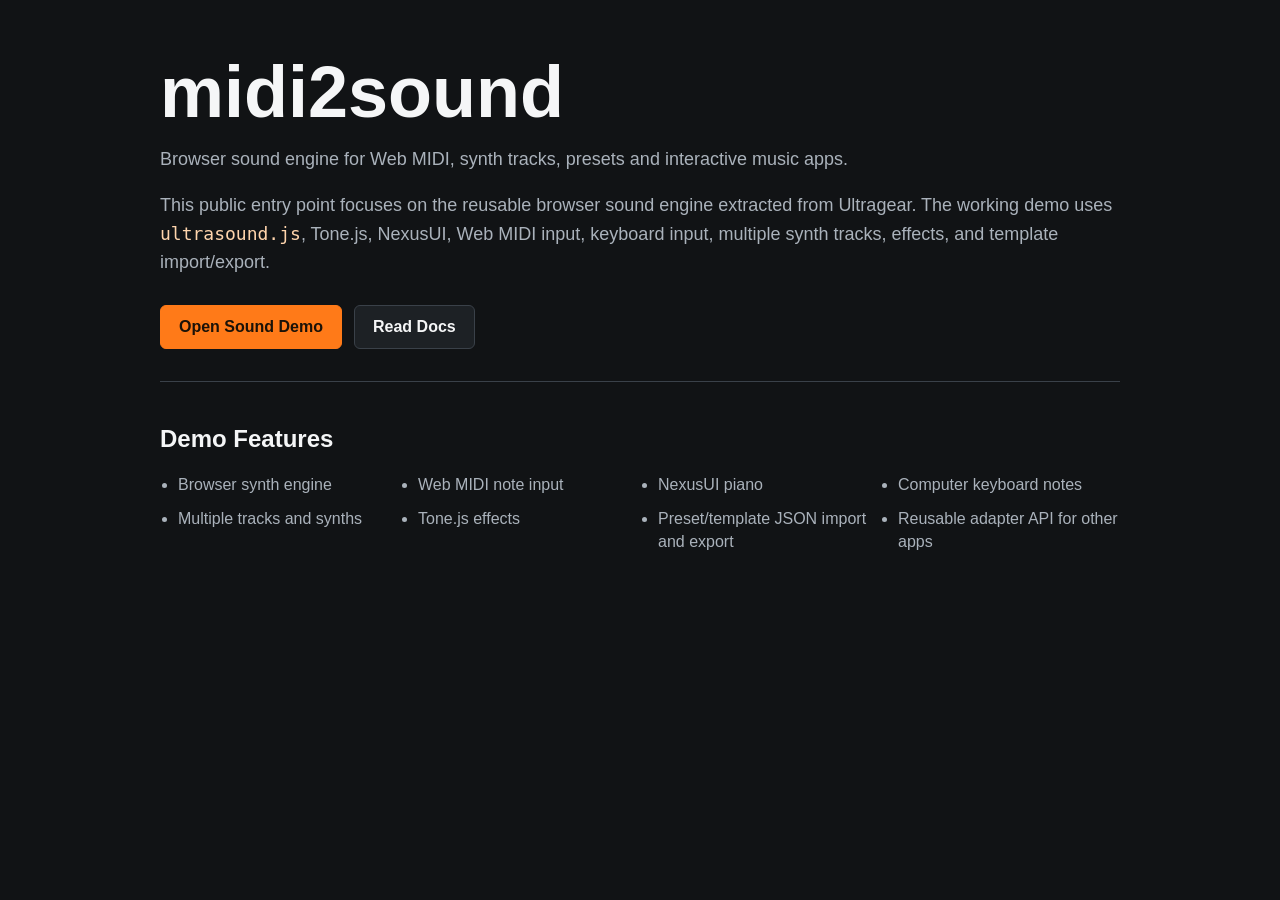
<file: index.html>
<!doctype html>
<html lang="en">
<head>
  <meta charset="utf-8">
  <meta name="viewport" content="width=device-width, initial-scale=1">
  <title>midi2sound - Browser MIDI Sound Engine</title>
  <meta name="description" content="Browser sound engine for Web MIDI, synth tracks, presets and interactive music apps.">
  <link rel="icon" href="favicon.ico" type="image/x-icon">
  <style>
    :root {
      color-scheme: dark;
      --bg: #111315;
      --panel: #1d2125;
      --line: #3a4149;
      --text: #f5f6f7;
      --muted: #aab2bb;
      --accent: #ff7a18;
    }

    * {
      box-sizing: border-box;
    }

    body {
      margin: 0;
      min-height: 100vh;
      font-family: Arial, Helvetica, sans-serif;
      background: var(--bg);
      color: var(--text);
    }

    main {
      width: min(960px, calc(100% - 32px));
      margin: 0 auto;
      padding: 56px 0;
    }

    h1 {
      margin: 0 0 12px;
      font-size: clamp(36px, 7vw, 72px);
      line-height: 1;
      letter-spacing: 0;
    }

    p {
      color: var(--muted);
      font-size: 18px;
      line-height: 1.55;
    }

    .actions {
      display: flex;
      flex-wrap: wrap;
      gap: 12px;
      margin: 28px 0;
    }

    a.button {
      display: inline-flex;
      align-items: center;
      justify-content: center;
      min-height: 44px;
      padding: 0 18px;
      border: 1px solid var(--line);
      border-radius: 6px;
      color: var(--text);
      text-decoration: none;
      font-weight: 700;
      background: var(--panel);
    }

    a.primary {
      background: var(--accent);
      border-color: var(--accent);
      color: #1b1208;
    }

    section {
      margin-top: 32px;
      padding-top: 24px;
      border-top: 1px solid var(--line);
    }

    ul {
      display: grid;
      grid-template-columns: repeat(auto-fit, minmax(220px, 1fr));
      gap: 10px 18px;
      padding-left: 18px;
      color: var(--muted);
      line-height: 1.45;
    }

    code {
      color: #ffd5ad;
    }
  </style>
</head>
<body>
  <main>
    <h1>midi2sound</h1>
    <p>Browser sound engine for Web MIDI, synth tracks, presets and interactive music apps.</p>
    <p>
      This public entry point focuses on the reusable browser sound engine extracted from Ultragear.
      The working demo uses <code>ultrasound.js</code>, Tone.js, NexusUI, Web MIDI input, keyboard input,
      multiple synth tracks, effects, and template import/export.
    </p>

    <div class="actions">
      <a class="button primary" href="sound-demo.html">Open Sound Demo</a>
      <a class="button" href="docs/SOUND_ENGINE_OVERVIEW.md">Read Docs</a>
    </div>

    <section>
      <h2>Demo Features</h2>
      <ul>
        <li>Browser synth engine</li>
        <li>Web MIDI note input</li>
        <li>NexusUI piano</li>
        <li>Computer keyboard notes</li>
        <li>Multiple tracks and synths</li>
        <li>Tone.js effects</li>
        <li>Preset/template JSON import and export</li>
        <li>Reusable adapter API for other apps</li>
      </ul>
    </section>
  </main>
</body>
</html>
</file>
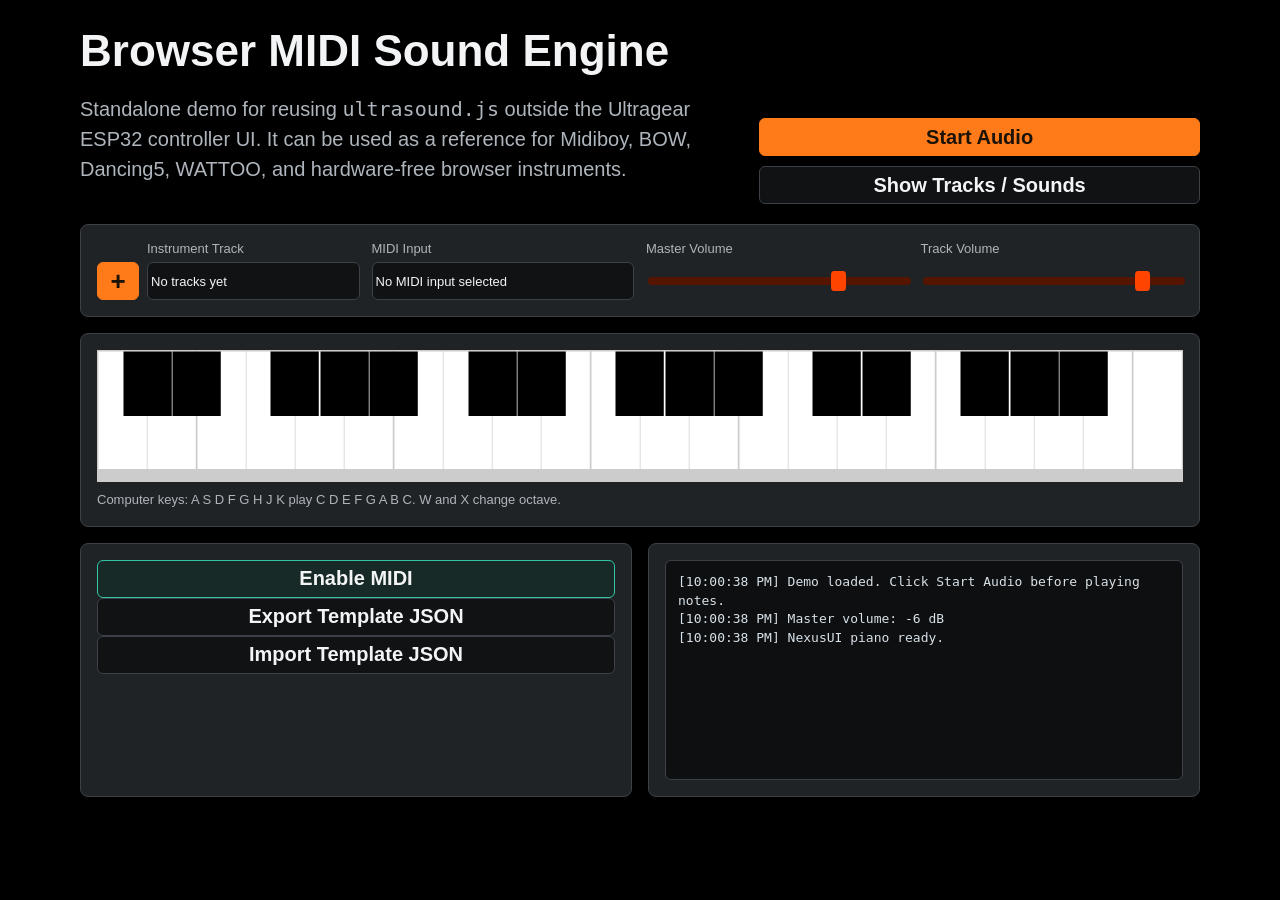
<file: sound-demo.html>
<!doctype html>
<html lang="en">
<head>
  <meta charset="utf-8">
  <meta name="viewport" content="width=device-width, initial-scale=1">
  <meta http-equiv="Permissions-Policy" content="midi=*">
  <title>Browser MIDI Sound Engine Demo</title>
  <link rel="stylesheet" href="ultra.css">
  <style>
    :root {
      color-scheme: dark;
      --bg: #151617;
      --panel: #202326;
      --line: #3b4147;
      --text: #f3f4f5;
      --muted: #aeb5bc;
      --accent: #ff7a18;
      --accent-2: #34c6a4;
    }

    * {
      box-sizing: border-box;
    }

    body {
      margin: 0;
      min-height: 100vh;
      font-family: Arial, Helvetica, sans-serif;
      background: var(--bg);
      color: var(--text);
    }

    html.demo-modal-open,
    body.demo-modal-open {
      height: 100%;
      overflow: hidden;
    }

    main {
      width: min(1120px, calc(100% - 32px));
      margin: 0 auto;
      padding: 28px 0 36px;
    }

    h1 {
      margin: 0 0 8px;
      font-size: clamp(28px, 4vw, 44px);
      line-height: 1.05;
      letter-spacing: 0;
    }

    p {
      color: var(--muted);
      line-height: 1.5;
    }

    .top {
      display: grid;
      grid-template-columns: 1.2fr 0.8fr;
      gap: 18px;
      align-items: end;
      margin-bottom: 20px;
    }

    .panel {
      border: 1px solid var(--line);
      background: var(--panel);
      border-radius: 8px;
      padding: 16px;
    }

    .controls {
      display: grid;
      grid-template-columns: repeat(4, minmax(140px, 1fr));
      gap: 12px;
      margin-bottom: 16px;
    }

    label {
      display: grid;
      gap: 6px;
      color: var(--muted);
      font-size: 13px;
    }

    button,
    select,
    input[type="range"] {
      width: 100%;
    }

    button,
    select {
      min-height: 38px;
      border: 1px solid var(--line);
      border-radius: 6px;
      background: #101214;
      color: var(--text);
      font: inherit;
    }

    button {
      cursor: pointer;
      font-weight: 700;
    }

    button.primary {
      background: var(--accent);
      border-color: var(--accent);
      color: #1b1208;
    }

    button.secondary {
      background: #182a27;
      border-color: var(--accent-2);
      color: var(--text);
    }

    .track-picker {
      display: grid;
      grid-template-columns: 42px 1fr;
      gap: 8px;
      align-items: end;
    }

    .icon-button {
      min-height: 38px;
      font-size: 26px;
      line-height: 1;
      color: #1b1208;
      background: var(--accent);
      border-color: var(--accent);
    }

    #piano {
      width: 100%;
      min-height: 132px;
      overflow: hidden;
    }

    .status-grid {
      display: grid;
      grid-template-columns: 1fr 1fr;
      gap: 16px;
      margin-top: 16px;
    }

    #log {
      height: 220px;
      overflow: auto;
      padding: 12px;
      margin: 0;
      border: 1px solid var(--line);
      border-radius: 6px;
      background: #0d0f10;
      color: #d8e1e8;
      font: 13px/1.45 Consolas, Monaco, monospace;
      white-space: pre-wrap;
    }

    .hint {
      margin: 8px 0 0;
      font-size: 13px;
    }

    .top-actions {
      display: grid;
      gap: 10px;
    }

    #tracksPage,
    #instrumentChooser {
      position: fixed;
      inset: 0;
      z-index: 50;
      display: none;
      overflow: hidden;
      background: #070808;
      color: #fff;
    }

    #tracksPage.is-open,
    #instrumentChooser.is-open {
      display: block;
    }

    .page-bar {
      position: sticky;
      top: 0;
      z-index: 2;
      display: flex;
      align-items: center;
      justify-content: space-between;
      gap: 12px;
      padding: 12px 16px;
      border-bottom: 1px solid var(--line);
      background: #151617;
    }

    .page-bar h2 {
      margin: 0;
      font-size: 20px;
      letter-spacing: 0;
    }

    .page-body {
      height: calc(100vh - 62px);
      overflow: auto;
      padding: 16px;
    }

    .instrument-grid {
      display: grid;
      grid-template-columns: repeat(auto-fill, minmax(180px, 1fr));
      gap: 12px;
    }

    .instrument-grid button {
      min-height: 72px;
      border-color: #4b545b;
      background: #202326;
      color: #fff;
      text-align: left;
      padding: 14px;
    }

    #sound {
      display: block;
    }

    #mytracks {
      min-height: 260px;
      overflow-x: auto;
      overflow-y: visible;
      padding-bottom: 40px;
    }

    #menuSynth,
    #menuFX,
    #savesound,
    #samplepage {
      z-index: 80;
    }

    #tracksPage .btnPlusTone {
      right: -15px;
    }

    #tracksPage .numTrack {
      display: none;
    }

    #tracksPage .onetrack {
      min-height: 250px;
      max-height: none;
      height: 250px;
      overflow-x: auto;
      overflow-y: hidden;
      padding-top: 24px;
      padding-bottom: 18px;
    }

    #tracksPage .targetVol {
      margin-top: 0;
      transform: translateY(-8px);
    }

    #tracksPage .trackosc {
      padding-top: 18px;
      align-items: flex-start;
    }

    #tracksPage .myFX {
      position: relative;
      margin-top: 18px;
      overflow: visible;
      min-height: 138px;
      max-height: none;
      height: 138px;
      grid-template-rows: repeat(2, 54px);
      padding-top: 12px;
      padding-bottom: 22px;
      align-items: start;
    }

    #tracksPage .target {
      position: relative;
      margin-top: 18px;
      padding-top: 18px;
      overflow: visible;
      flex: 0 0 auto;
    }

    #tracksPage .target .target-label,
    #tracksPage .target .target-label2,
    #tracksPage .fx .fx-label {
      position: absolute;
      top: -19px;
      left: 0;
      right: 0;
      z-index: 3;
      display: block;
      width: 100%;
      margin: 0;
      padding: 0 2px;
      white-space: nowrap;
      overflow: hidden;
      text-overflow: clip;
      line-height: 12px;
      text-align: center;
      pointer-events: none;
    }

    #tracksPage .fx .fx-label {
      top: 2px !important;
      left: -6px;
      right: auto;
      width: 52px;
      font-size: 9px;
      line-height: 10px;
      padding: 0;
    }

    #tracksPage .fx {
      position: relative;
      min-height: 52px;
      height: 52px;
      padding-top: 12px;
      overflow: visible;
    }

    #tracksPage .myFX > .labelfx,
    #tracksPage .trackosc > .target > .labelfx,
    #tracksPage .trackosc > .target > .labelfx2 {
      top: -19px;
      z-index: 3;
      white-space: nowrap;
      overflow: hidden;
      text-overflow: ellipsis;
      max-width: none;
    }

    #tracksPage .myFX > .labelfx {
      top: -27px !important;
      left: 0;
      width: 100%;
      max-width: 100%;
      margin-left: 0 !important;
      box-sizing: border-box;
      text-align: left;
      padding-right: 0;
    }

    #tracksPage .trackosc > .target:first-child > .labelfx2 {
      transform: translateX(-35px);
      overflow: visible;
    }

    #tracksPage .btRemove {
      position: absolute !important;
      top: auto !important;
      left: auto !important;
      right: 4px !important;
      bottom: 4px !important;
      box-sizing: border-box;
    }

    #tracksPage .target .target-label + *,
    #tracksPage .target .target-label2 + * {
      margin-top: 2px;
    }

    #tracksPage .valu {
      left: 4px;
      bottom: 3px;
      width: 28px;
      height: 13px;
      min-height: 13px;
      line-height: 13px;
      font-size: 10px;
      text-align: center;
      border-radius: 4px;
      overflow: hidden;
    }

    #tracksPage .osc {
      left: 44px;
      bottom: 0;
      width: 150px !important;
    }

    #tracksPage .osc > * {
      width: 150px !important;
    }

    #tracksPage .osc svg,
    #tracksPage .osc canvas {
      width: 150px !important;
    }

    #tracksPage .labelfx2 .channel,
    .demo-track-title .channel {
      display: inline-block;
      min-width: 18px;
      margin-right: 5px;
      padding: 1px 4px;
      color: #fff;
      background: #ff4400;
      border-radius: 4px;
      text-align: center;
      font-size: 14px;
      vertical-align: 1px;
      text-shadow: none;
    }

    @media (max-width: 820px) {
      .top,
      .status-grid {
        grid-template-columns: 1fr;
      }

      .controls {
        grid-template-columns: 1fr 1fr;
      }
    }

    @media (max-width: 520px) {
      main {
        width: min(100% - 20px, 1120px);
        padding-top: 18px;
      }

      .controls {
        grid-template-columns: 1fr;
      }
    }
  </style>
  
    <link rel="icon" href="favicon.ico" type="image/x-icon">
</head>
<body>
  <main>
    <section class="top">
      <div>
        <h1>Browser MIDI Sound Engine</h1>
        <p>
          Standalone demo for reusing <code>ultrasound.js</code> outside the Ultragear ESP32 controller UI.
          It can be used as a reference for Midiboy, BOW, Dancing5, WATTOO, and hardware-free browser instruments.
        </p>
      </div>
      <div class="top-actions">
        <button id="startAudio" class="primary">Start Audio</button>
        <button id="toggleTracksPage">Show Tracks / Sounds</button>
      </div>
    </section>

    <section class="panel controls" aria-label="Sound controls">
      <div class="track-picker">
        <button id="addTrack" class="icon-button" title="Add track" aria-label="Add track">+</button>
        <label>
          Instrument Track
          <select id="trackSelect">
            <option value="">No tracks yet</option>
          </select>
        </label>
      </div>
      <label>
        MIDI Input
        <select id="midiInput">
          <option value="">No MIDI input selected</option>
        </select>
      </label>
      <label>
        Master Volume
        <input id="masterVolume" type="range" min="-40" max="6" value="-6" step="1">
      </label>
      <label>
        Track Volume
        <input id="trackVolume" type="range" min="-24" max="4" value="0" step="0.5">
      </label>
    </section>

    <section class="panel">
      <div id="piano"></div>
      <p class="hint">Computer keys: A S D F G H J K play C D E F G A B C. W and X change octave.</p>
    </section>

    <section class="status-grid">
      <div class="panel">
        <button id="enableMidi" class="secondary">Enable MIDI</button>
        <button id="exportTemplate">Export Template JSON</button>
        <button id="importTemplate">Import Template JSON</button>
        <input id="templateFile" type="file" accept="application/json,.json" hidden>
      </div>
      <div class="panel">
        <pre id="log" aria-live="polite"></pre>
      </div>
    </section>
  </main>

  <div id="tracksPage" aria-label="Tracks and sound controls">
    <div class="page-bar">
      <h2>Tracks / Sounds</h2>
      <button id="closeTracksPage">Hide</button>
    </div>
    <div class="page-body">
      <div id="sound">
        <div id="mytracks" class="mytracks"></div>
        <br>
        <span id="plustrack" class="btnPlus">+</span>

        <div id="menuSynth" style="display:none;">
          <div class="menutone">
            <div class="menutoneitem" data-synth="AMSynth">AMSynth</div>
            <div class="menutoneitem" data-synth="Synth">Synth</div>
            <div class="menutoneitem" data-synth="DuoSynth">DuoSynth</div>
            <div class="menutoneitem" data-synth="FMSynth">FMSynth</div>
            <div class="menutoneitem" data-synth="MembraneSynth">MembraneSynth</div>
            <div class="menutoneitem" data-synth="MetalSynth">MetalSynth</div>
            <div class="menutoneitem" data-synth="MonoSynth">MonoSynth</div>
            <div class="menutoneitem" data-synth="NoiseSynth">NoiseSynth</div>
            <div class="menutoneitem" data-synth="PluckSynth">PluckSynth</div>
            <div class="menutoneitem" data-synth="Player">Looper</div>
          </div>
        </div>

        <div id="menuFX" style="display:none;">
          <div class="menutone">
            <div class="menutoneitem" onclick="selectFX(this.innerHTML, event);">Filter</div>
            <div class="menutoneitem" onclick="selectFX(this.innerHTML, event);">AutoFilter</div>
            <div class="menutoneitem" onclick="selectFX(this.innerHTML, event);">FeedbackDelay</div>
            <div class="menutoneitem" onclick="selectFX(this.innerHTML, event);">Reverb</div>
            <div class="menutoneitem" onclick="selectFX(this.innerHTML, event);">AutoWah</div>
            <div class="menutoneitem" onclick="selectFX(this.innerHTML, event);">BitCrusher</div>
            <div class="menutoneitem" onclick="selectFX(this.innerHTML, event);">Distortion</div>
            <div class="menutoneitem" onclick="selectFX(this.innerHTML, event);">PingPongDelay</div>
            <div class="menutoneitem" onclick="selectFX(this.innerHTML, event);">Freeverb</div>
            <div class="menutoneitem" onclick="selectFX(this.innerHTML, event);">JCReverb</div>
            <div class="menutoneitem" onclick="selectFX(this.innerHTML, event);">Phaser</div>
            <div class="menutoneitem" onclick="selectFX(this.innerHTML, event);">Chorus</div>
            <div class="menutoneitem" onclick="selectFX(this.innerHTML, event);">EQ3</div>
            <div class="menutoneitem" onclick="selectFX(this.innerHTML, event);">Compressor</div>
            <div class="menutoneitem" onclick="selectFX(this.innerHTML, event);">Limiter</div>
            <div class="menutoneitem" onclick="selectFX(this.innerHTML, event);">Tremolo</div>
            <div class="menutoneitem" onclick="selectFX(this.innerHTML, event);">Vibrato</div>
            <div class="menutoneitem" onclick="selectFX(this.innerHTML, event);">AutoPanner</div>
            <div class="menutoneitem" onclick="selectFX(this.innerHTML, event);">PitchShift</div>
            <div class="menutoneitem" onclick="selectFX(this.innerHTML, event);">StereoWidener</div>
          </div>
        </div>
      </div>
    </div>
  </div>

  <div id="instrumentChooser" aria-label="Instrument selection">
    <div class="page-bar">
      <h2>Select Instrument</h2>
      <button id="closeInstrumentChooser">Close</button>
    </div>
    <div class="page-body">
      <div class="instrument-grid" id="instrumentGrid"></div>
    </div>
  </div>

  <div class="engine-host" aria-hidden="true" hidden>
    <input type="checkbox" id="soundon">
    <input type="text" id="soundname">
    <div id="bars"></div>
    <div id="savesound"></div>
    <div id="soundlist"></div>
    <div id="samplepage"></div>
  </div>

  <script src="nexusUI.js"></script>
  <script src="tone_15_04.js"></script>
  <script src="ultrasound.js"></script>
  <script src="sound-demo.js"></script>
</body>
</html>
</file>
<file: ultra.css>
.not-active{
         user-select: none; // chrome and Opera
      }
 
::selection {
    background-color: transparent !important;
}

 
::-moz-selection {
    background-color: transparent !important;
}

* {
    cursor: default;
}

:hover {
    cursor: pointer;
}

 
	body 
	{
		font-family: Consolas, monospace;
		font-size: 20px;
		color: white;
		background-color: black;
		width:100%;
		height:100%;

	}
	
*:not([class]) {
    
    
}

  .transparent-overlay {
            position: fixed;
            top: 0;
            left: 0;
            width: 100%;
            height: 100%;
            background: rgba(055, 255, 255, 0.00); 
            z-index: 9999999; 
            pointer-events: none; 
        }

	
    .custom-cursor {
      position: fixed;
      width: 20px;
      height: 20px;
      background-color: orange;
      border: 2px solid white;
      border-radius: 50%;
      mix-blend-mode: difference; 
      pointer-events: none; 
      transform: translate(-50%, -50%); 
      transition: transform 0.2s ease-out; 
	   z-index: 88000;
	   
	}

    
    .custom-cursor:hover {
      transform: translate(-50%, -50%) scale(1.5); 
    }	
		
		
	#fileInput {
  display: none;
}

.custom-file-upload {
  cursor: pointer;
  background-color: #4CAF50;
  color: white;
  padding: 10px 20px;
  border-radius: 4px;
  border: none;
  font-size: 16px;
}

.custom-file-upload:hover {
  background-color: #45a049;
}	
		
		
	.ultra
	{

	  font-size:25px;
	  font-weight: bold;
	}
	
	.selek
	{
	  background-color:#151515;
	  color:#ff3005;	
	  font-size:20px;	
	  outline:none;
	  border-radius:6px;
	}
	
  selek:hover option:checked {
  background-color: #FF4400; 
  color: #000; 
}
	
.btt1 {
  display: inline-block;  
  
  color: #fff; 
  background-color: #777; 
  transition: background-color 0.3s ease; 
  border-radius:8px;
  padding:2px;
  font-weight:bold;
  
   margin: 0 10px; 
   margin-top:2px;
}

.btt1:hover {
  background-color:#FF4400; 
   
}

.btt2 {
  background-color: #BBB;
  }
  
  .btt4:hover {
  color:#F40; 
   
}

.field1 {
  display: inline-block; 
  margin: 0 10px; 
  color: #333; 
  background-color: #888; 
  transition: background-color 0.5s ease; 
  border-radius:8px;
  padding:0px;
  font-size:18px;
	font-weight: bold;
	  outline: none;
	   autocomplete="off" required>
}

.field1:hover {
  background-color:#BBB; 
   
}

.barman
{

padding:6px;

}
.reltx
 {
  display: flex;
  flex-wrap: wrap; 
  justify-content: space-around; 
}
 
.balle {
    position:relative;
   
}

 
.ccmon {
    position:absolute;
	
	bottom:0%;
	left:0;
	width:100%;
	height:80%;
	border-radius:4px;
	background:lightGreen;
	opacity:0.62;
   mix-blend-mode: difference;
}

.underbend {
    position:absolute;
	
	
	bottom: 50%;
	left:0;
	width:100%;
	height:0%;
	border-radius:6px;
	background:gold;
	opacity:0.82;
      mix-blend-mode: exclusion; 
   
}

 
.ball {
  position: relative; 
  background: #FFF;
  color: black;
  font-weight: bold;
  font-size: 15px;
  padding: 10px;
  padding-left: 2px;
  padding-right: 2px;
  border: 5px solid #888;
  border-radius: 12px;
  
  
  
  overflow: hidden;
  user-select: none;
  clear: both;   
  

}

.undercc
{
	
	position: relative;
	z-index:20;
}

.bartran
{

	    
   z-index :-8888;
 display:block;
	   position:absolute;  
    background:gold;	   
	bottom:0;
	left:-20px;
	width:4px;
	height:100%;
}

.barloop
{
	   z-index :-8988;
 display:none;
	   position:absolute;  
      
	bottom:0;
	left:120px;
	width:300px;
	height:100%;
	
    background: linear-gradient(to bottom right, rgba(255, 10, 0, 0.2), rgba(235, 0, 10, 0.15)); 
    border-left: 2px solid rgba(255, 192, 203, 0.5); 
    border-right: 2px solid rgba(255, 192, 203, 0.5); 

}

.canv
{

	  
     z-index :- 9999;
     display:block;
	 position:absolute;   
	bottom:0;
	left:0;
	width:calc(100% - 2px);
	height:100%;
	opacity:0.85;

}

.ball3
{
display: inline-block;
  background: #000;
  color:white;
  font-weight:bold;
  font-size:16px;
  padding:4px;
  padding-left:4px; 
  padding-right:4px; 
  margin-left:3px; 
  margin-right:3px;
  
  border: 3px solid #FFffff;
  border-radius:5px;

  
  
   user-select: none;

}

.ball4
{
  display: inline-block;
  background: #000;
  color:white;
  font-weight:bold;
  font-size:15px;
  padding:4px;
  padding-left:4px; 
  padding-right:4px; 
  margin-left:8px; 
  margin-right:4px;
  
  border: 3px solid #FFffff;
  border-radius:5px;

   background: linear-gradient(to bottom, #ff4400 40%, orange 60%); 
  
   user-select: none;

}

	
  .v-bar 
  {
  width: 200px;
  height: calc(100% - 56px);
  overflow: auto;
  background-color: #222;
  scrollbar-width: thin;
  scrollbar-color: black transparent;
  }

.v-bar::-webkit-scrollbar {
  width: 8px;
}

.v-bar::-webkit-scrollbar-thumb {
  background-color: black;
}

 
::-webkit-scrollbar {
  width: 12px; 
   height: 12px;
  background-color: #000; 
}

 
::-webkit-scrollbar-button:start {
  background-color: #FF4400; 
}

 
::-webkit-scrollbar-button:end {
  background-color: #FF4400; 
}

 
::-webkit-scrollbar-track {
  background-color: #000; 
}

::-webkit-scrollbar-thumb {
  background-color: #FF4400; 
}

::-webkit-scrollbar-thumb:hover {
  background-color: #FF4400; 
}

.skal
{

	 display: inline-block;
    margin: 10px;
	background-color: #Fdb;
	color: #FF4400;
	border-radius:4px;
	padding:2px;	
	padding:4px;

}

.orange-slider {
  -webkit-appearance: none;
  width: 30%;
  height: 10px;
  border-radius: 5px;
  background: rgba(255, 68, 0, 0.69); 
  outline: none;
}

.orange-slider::-webkit-slider-thumb {
  -webkit-appearance: none;
  appearance: none;
  width: 15px;
  height: 20px;
  background-color: #fff;
  border-radius: 50%;
  cursor: pointer;
}

.orange-slider::-moz-range-thumb {
  width: 15px;
  height: 20px;
  background-color: #fff;
  border-radius: 50%;
  cursor: pointer;
}

.orange-slider::-ms-thumb {
  width: 15px;
  height: 20px;
  background-color: #fff;
  border-radius: 50%;
  cursor: pointer;
}

.orange-slider:focus {
  outline: none;
}

    .main-container {
      display: flex;
      flex-direction: line;
    }

    .row {
      display: flex;
      align-items: center;
      margin-bottom: 10px;
    }

    .element {
      width: 30px;
      height: 30px;
	  border-radius:8px;
      background-color: orange;
      margin-right: 10px;
      padding: 10px;
      cursor: pointer;
    }

    .checkbox {
      margin-right: 10px;
    }

    .numeric-input {
      width: 40px;
    }
	
	input[type='number']{
    width: 52px;
	
} 

#cont{
padding:0px;
width:100%;

left:0px;
}

        #consoleOutput {
            position: fixed;
            bottom: 0;
            left: 0;
            max-height: 75%;
			font-size:12px;
            width: 100%;
            overflow-y: auto; 
            background-color: #000; 
			color:white;
            padding: 10px;  
        }

.outline-text {
    color: black; 
    text-shadow: 
        -1px -1px 0 #FF9550,  
         1px -1px 0 #FF5510,
        -1px  1px 0 #FF5510,
         1px  1px 0 #FF5510;  
		 
   user-select: none; 
    cursor: default; 
 
    pointer-events: auto;
}

.radio
{

	width:35px;
	height:35px;
	
	color:orange;
	
}

.bar
{
	 background: repeating-radial-gradient(
	  circle,
	  #FF4400,
	  #FF4400 10px,
	  #dd66dd 10px,
	  #d86d00 20px
	);
	opacity:0.0;
}

.num
{
	
	font-weight:bold;
	color:#FF4400;
	font-size:17px;
	background:none;
	border:none;
	outline:none;
	
	
}

    
    
    

    

 
#installBtn
{

    background:white;
    color:#FF4400;

}
 
 .listitem
 {
    background:black;
    color:#FF4400;

 }
  .listitem:hover
 {
    background:#252525;
    color:#FF4400;

 }
 
hr {
  border: 0;              
  height: 1px;            
  background-color: #FF4400; 
}
 

  .flipped-video {
    transform: scaleX(-1);
  }
  
    
  #zz
  {

  
  }
  
  
  .container
  {
  
      position:fixed;
  top:0;
  left:0;
  width:100%;
  height:100%;
  
  }
  

  #soundbar {
    display: inline-block;  
    color: #111; 
    
 
    border-radius: 8px;
    padding: 2px;
    
    margin-top: 4px;   
  }

.btx
{

display: inline-block; padding: 5px 10px; 
margin: 5px; background-color: #ff4400; color: white; cursor: pointer; 
 

}

.box1
{
outline:none;
}

.check 
{
 
  BACKGROUND:#888;
  color:white;
  display: inline-block; 
 padding-left:5px;
 padding-right:5px;
 
 border-radius:5px;
 
   cursor: pointer;
   margin-top:4px;
   margin-left:4px;
}

.check:hover
{
 
  BACKGROUND:#777;
  
 }

  table {
      width: 100%;
      border-collapse: collapse;
    }
    td {
      border: 0px solid #ddd;
      position: relative; 
    }
    .levelline {
 
      position: absolute;
      height: 4px;
  border:solid  linear-gradient(135deg, #3a3a3a 0%, #8c8cac 50%, #c0c0c0 100%) 1px;
      background:#0078D4;
      width: 95%; 
      top: 50%; 
      left: 0; 
      transform: translateY(-50%); 
    }

 
::-webkit-scrollbar {
    width: 10px;
height:10px;
}

::-webkit-scrollbar-track {
    background: rgba(15, 15, 15, 1);
    border-radius: 10px;
}

::-webkit-scrollbar-thumb {
    background-color: #FF4400;
    border-radius: 10px;
    border: 3px solid rgba( 255, 68, 0, 1);

}
 
.btnPlus {
    position: fixed;  
    bottom: -8px;  
    left: 14px;  
    transform: translateX(-50%);  
    
    display: inline-block;
    padding: 4px 4px;
    font-weight: bold;
    font-size: 25px;
    color: white;
    border: solid #FF4400 2px;
    background: #FF4400;
    border-radius: 0% 50% 0% 0%;
    cursor: pointer;
    text-align: center;
    line-height: 1;
    margin-bottom: 10px; 
}

 .mytracks {
    position: fixed;
    left:0px;
    top: 40px;
    right: 0;
    bottom: 0;
    max-width: 100%;
    max-height: calc(100% - 45px); 
    overflow-x: hidden; 
    overflow-y: auto; 
    display: flex; 
    flex-direction: column; 
    align-items: center; 
    background: #111; 
    padding-bottom:100px; 
 
 

}

    
    
    
    

    
    
    
 

    
    
    
    
    

.target {
  border: 0px solid #FF4400;
  border-radius: 2px;
  padding-inline:8px; 
  margin-bottom:5px;
  margin-top:15px;
  margin-right:8px;
  position: relative; 
  overflow: visible; 
  
}

. -label {
  position: absolute;
  top: -15px; 
  left: 0;
  width: 100%;
  
  margin-left:2px;
  margin-right:2px;  
 
  font-size: 10px;
  color:#FFF;
  text-shadow:  2px 2px 2px #000000;
  text-align: center;
  pointer-events: none; 
  
}

.target-synth {
  position: absolute;
  top: -40px; 
  left: 10px;
  width: 100%;
color:#111;
font-weight:bold;

font-size:15px;
width:auto;
 
height:auto;
text-shadow:  2px 2px 2px #eee;
}

.target-label
{

position:absolute;
 
top:0px;
color:#111;
font-weight:bold;

font-size:15px;
width:auto;

height:auto;
text-shadow:  2px 2px 2px #eee;

}

.target-label2
{

position:absolute;
 
top:0px;
color:#111;
font-weight:bold;

font-size:15px;
width:auto;

max-width:50px;
height:17px;
overflow:hidden;

height:auto;
text-shadow:  2px 2px 2px #eee;

}
 

.targetVol
{
border: 0px solid #FF4400; 
border-radius: 5px;    
overflow: hidden;  
margin-left:24px;
margin-right:5px;
margin-top:10px;
min-width:15px;
}

.numTrack
{
position:absolute;
top:5px; left:22px;

color:white;
background:#FF4400;
font-size:16px;
padding:0px 4px;
margin-top:0px;
border: 2px solid #FF4400; 
border-radius: 5px;    
overflow: hidden;  
}

#mysplash
{

position:fixed; top:0; left:0;
   z-index:99125;
  display: block;
  color:white;
  width:100%; height:100%; background:black;
  background-repeat: no-repeat;
    background-attachment: fixed;
 background-image: url('alienlogo.jpg');
    background-size: cover;
    background-position: center;
    background-repeat: no-repeat;

}

#menuSynth {
  position: fixed;
  top: 0;
  left: 0;
  width: 100%;
  height: 100%;
  background-color: rgba( 90,90,90,0.7);
  display: flex;
  justify-content: center;
  align-items: center;
}

#menuFX {
  position: fixed;
  top: 0;
  left: 0;
  width: 100%;
  height: 100%;
  background-color: rgba( 90,90,90,0.7);
  display: flex;
  justify-content: center;
  align-items: center;
}

.menutone {
  display: flex;
  flex-direction: column;
  align-items: center;
  
  padding:30px;
  border-radius:15px;
  background:black;
  max-height:calc(100% - 150px);
    overflow-x:hidden;  
    overflow-y:auto;
}

.menutoneitem {

   font-weight:normal;
   font-size:18px;
  padding:6px;
  color: #FF4400;
  background-color: #333;
  border-radius: 4px;
  margin: 5px 0;
  transition: background-color 0.3s ease;
}

.menutoneitem:hover {
  background-color: #555;
}

#plustrack
{

z-index:90;

}

.piano
{

position:fixed;
left:0px;
bottom:0;
width:calc(100% - 24px);
width:100%;
height:110px;
padding:0;
padding-top:5px;
padding-bottom:5px;
text-align:center;
display:none;

z-index:80;

  opacity: 1;
  transition: opacity 0.2s ease-in-out;
  pointer-events: auto;
}

#piano.hidden {
  opacity: 1;
  pointer-events: none;
  transition: opacity 1.5s ease-in-out;
}

.onetrack {
    
    
width:100%;
    overflow-x: auto;
    overflow-y: hidden;
    background: linear-gradient(135deg, #3a3a3a 0%, #8c8cac 50%, #c0c0c0 100%);
    display: flex;
    align-items: center;
    position: relative;
    margin-bottom: 10px;

min-height: 172px;   
    max-height: 172px; 
padding-right:40px;
    height:172px;
}

.trackosc
{
display: flex;
    align-items: center;
    position: relative;
    height: 100%;

   gap: 8px; 
   
  margin-right:6px;
  
}

.btnPlusTone {
    position: absolute;  
    right: 0px;  
    bottom: 0px;  
    padding: 4px 8px;
    font-weight: bold;
    font-size: 25px;
    color: white;
    border: solid #FF4400 2px;
    background: #FF4400;
    border-radius: 20px 0px 0px 0px;
    cursor: pointer;
    text-align: center;
    line-height: 1;
    z-index: 10;

}

 
 
.btnChangeTone {
    position: absolute;  
    right: 0px;  
    top: 0px;  
    padding: 4px 8px;
padding-bottom:6px;
    font-weight: bold;
    font-size: 18px;
    color: white;
    border: solid #FF4400 2px;
    background: #FF4400;
    border-radius: 0px 0px 0px 20px; 
    cursor: pointer;
    text-align: center;
    line-height: 1;
    z-index: 10;
} 

 

.font40 {
   
font-size:40px;
}  

.myFX {
 
    display: inline-grid;

    grid-template-columns: repeat(auto-fill, 50px);
    grid-template-rows: repeat(2, 50px);
    grid-auto-flow: column;
    gap: 4px;
    padding: 5px;
padding-left:5px;
  padding-right:5px; 
   
    max-height: 110px;

    min-width: min-content;
    width: auto;

margin-left:5px;
margin-right:5px;
text-align:center;
border-radius:5px;

    
}

.labelfx
{

position:absolute;
 
top:0px;
 
color:#111;
font-weight:bold;

font-size:15px;
width:auto;
max-width:90px;
overflow:hidden;
height:17px;
margin-left:-15px;
height:auto;
text-shadow:  2px 2px 2px #eee;

}

.labelfx2
{

position:absolute;
 
top:0px;

color:#FF4400;
font-weight:bold;

font-size:18px;
width:auto;
margin-left:15px;
height:auto;

}
.fx {
    
    
    
text-align:center;
}

.fx-label {

  position: relative;
  top: -2px; 
  left: -8px;
  width: calc(100% + 8px);
  overflow:hidden;
  text-shadow:  2px 2px 2px #000000;
    
  
  border-radius:4px;
  font-size: 10px;
  color:#FFF;
  text-align: center;
  pointer-events: none; 
}

.btRemove
{   position:relative;
top:113px;
 left:-15px;
height:12px;
width:12px;
font-size:12px;
padding:1px 1px;
color:black;

font-weight:bold;
border:solid black 2px;
border-radius:5px;

}

.btRemove:hover
{ 
background:red;
}

.osc
{

position:absolute;
left:4px;
bottom:0;

margin-bottom:4px;
 
padding-left:4px;

}
.alignedH
{
  display: flex;

  gap: 8px; 
}

.XYarea
{
display:block; 
margin-top:8px;

border-radius:12px;
}

input[type="range"] {
  -webkit-appearance: none; 
  height: 8px; 
  background: #551500; 
  border-radius: 5px; 
  outline: none; 
}

input[type="range"]::-webkit-slider-thumb {
  -webkit-appearance: none;
  width: 15px; 
  height: 20px; 
  background: #ff4400; 
  border-radius: 20%; 
  cursor: pointer;
}

input[type="range"]::-moz-range-thumb {
  width: 15px;
  height: 20px;
  background: #ff4400;
  border-radius:20%;
  cursor: pointer;
}

input[type="range"]::-moz-range-track {
  background: #551500;
}

input[type="range"]::-ms-thumb {
  width: 15px;
  height: 20px;
  background: #ff4400;
  border-radius: 20%;
}

input[type="range"]::-ms-track {
  background:#551500;
}

 
select {
  appearance: none; 
  background-color: black; 
  color: #ff4400; 
  border: 1px solid #ff4400; 
  border-radius: 2px; 
 
  padding-left:3px;
  padding-right:3px;
 
}

 
select::after {
  content: "▼"; 
  position: absolute;
  right: 10px;
  top: 50%;
  transform: translateY(-50%);
  color: #ff4400; 
}

.select-wrapper {
  position: relative;
}

 

input[type="number"] {
  background-color: black; 
  color: #ff4400; 
  border: 1px solid #ff4400; 
  border-radius: 2px; 
  padding-left: 3px;
  padding-right: 3px;
  font-size: 16px;
}

input[type="number"]::-webkit-inner-spin-button,
input[type="number"]::-webkit-outer-spin-button {
  appearance: auto; 
  background-color: black; 
  color: #ff4400; 
}

input[type="number"] {
  -moz-appearance: textfield; 
}

input[type="checkbox"] {
  appearance: none; 
  width: 20px; 
  height: 20px; 
  background-color: black; 
  border: 1px solid #ff4400; 
  border-radius: 4px; 
}

input[type="checkbox"]:checked {
  background-color: #ff4400; 
}

input[type="checkbox"]:checked::before {
  color: black; 
  
  display: flex;
  justify-content: center;
  align-items: center;
  padding-top:5px;
}

.select-wrapper {
  position: relative;
}

select {
  appearance: none; 
  background-color: black; 
  color: #ff4400; 
  border: 1px solid #ff4400; 
  border-radius: 2px; 

  padding-left:3px;
  padding-right:3px;
}

select::after {
  content: "▼"; 
  position: absolute;
  right: 10px;
  top: 50%;
  transform: translateY(-50%);
  color: #ff4400; 
}

input[type="text"] {
  color: #FF4400; 
  background-color: #000000; 
}

#extra1
{
	
	width:100%;
	max-height:80px;
	overflow-x:hidden;
	overflow-y:auto;
	
	
}

.mysample
{
	position:absolute;
	left:215px;
	bottom:38px;
	
	color:white;
	background: #ff4400;
	border-radius: 4px;
	padding-left:5px;
	padding-right:5px;	
	
}

.contspl {
  position: absolute;
  left: 215px;
  bottom: 2px;
  font-size: 16px;
  color: white;
  background: #888;
  border-radius: 6px;
  padding: 3px;
  border: solid #ff4400 2px;
}

.minispl {
  display: inline-block;     
  width: 20px;
  height: 20px;              
  text-align: center;
  line-height: 20px;         
  background: #444;
  margin: 0  1.5px;
  border-radius: 3px;        
}

.buttsample
{
 
	display: inline-block;
	color:white;
	background: #ff4400;
	border-radius: 4px;
	padding-left:5px;
	padding-right:5px;	
	  padding: 2px 5px;
  cursor: pointer;
  margin-left:10px;
	
}

.valu
{
 
	position:absolute;
	left:22px;
	bottom:1px;
	font-size:12px;
	color:white;
	background:rgba(0, 0, 0, 0.4);
	border-radius:0px 4px 0px 0px;
	padding-left:0px;
	padding-right:0px;	
	font-weight:normal;
}
</file>
